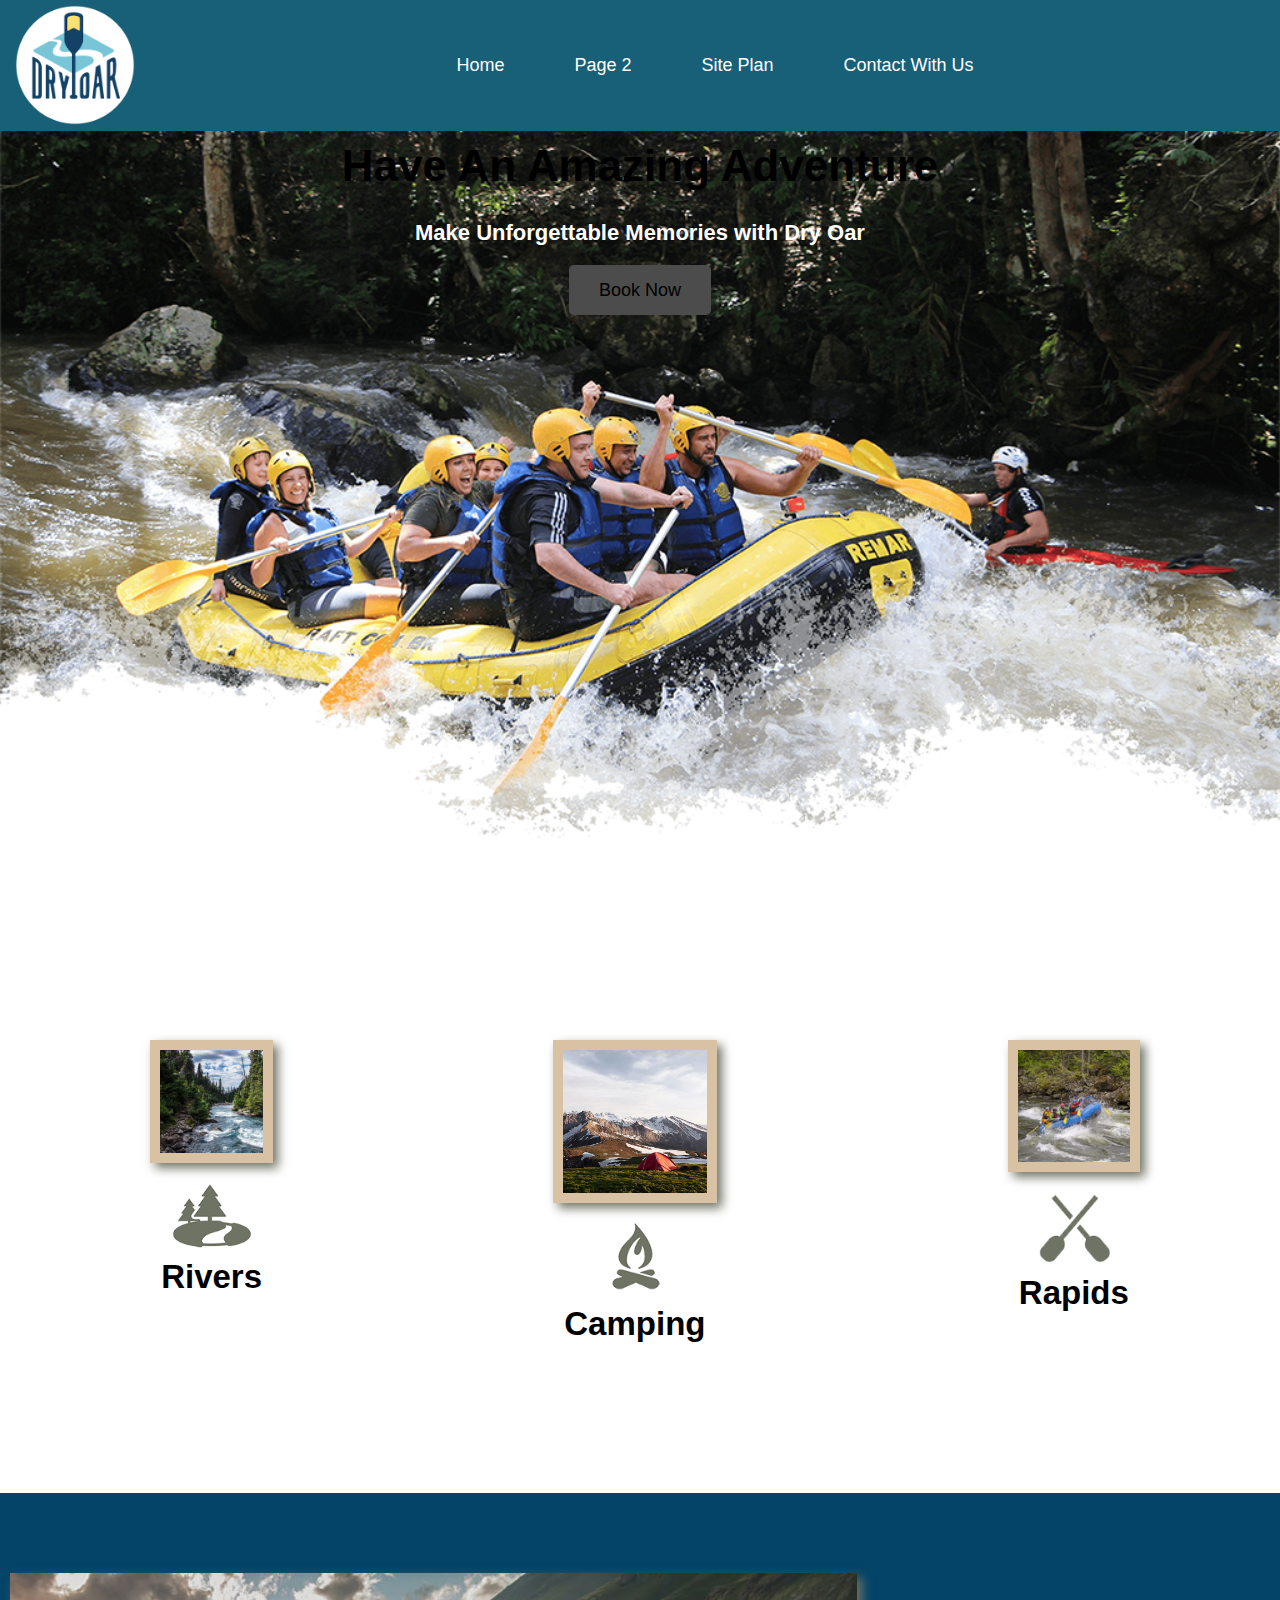
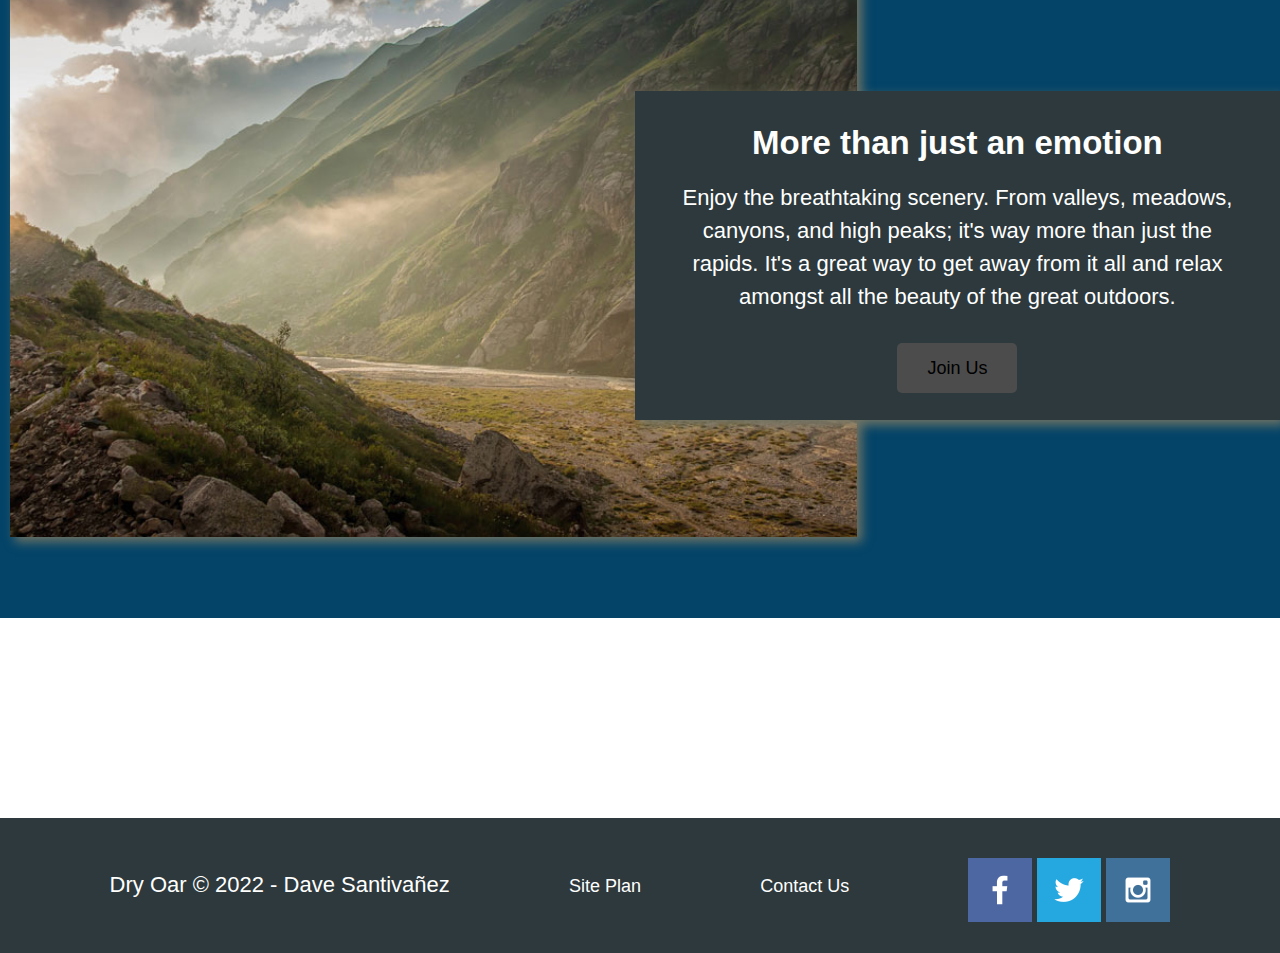
<file: wdd130/wwr/index.html>
<!DOCTYPE html>
<html lang="en">
<head>
    <meta charset="UTF-8">
    <meta http-equiv="X-UA-Compatible" content="IE=edge">
    <meta name="viewport" content="width=device-width, initial-scale=1.0">
    <link rel="stylesheet" href="styles/style.css">
    <title>Whitewater Rafting Vacation | Home</title>
</head>
<body>
    <div id="content">
        <header>
            <a id="logo_link" href="index.html" target="_blank">
                <img class="logo" src="images/logo.png" alt="Dry Oar Logo">
            </a>
            <nav>
                <a href="index.html">Home</a>
                <a href="page2.html">Page 2</a>
                <a href="site-plan-rafting.html">Site Plan</a>
                <a href="contactus.html">Contact With Us</a>
            </nav>
        </header>
        <div id="hero">
            <div id="hero-box">
                <img id="hero-img" src="images/hero.png" alt="People enjoying white water rafting">
            </div>
            <section id="hero-msg">
                <h1 class="home-title">Have An Amazing Adventure</h1>
                <h4>Make Unforgettable Memories with Dry Oar </h4>
                <div class='button-box'>
                    <a class='book' href="rates.html">Book Now</a>
                </div>
            </section>
        </div>
        <main class="home-grid">
            <section class="rivers-card">
                <img class="card-img" src="images/rivers.jpg" alt="river in forest">
                <img class="icon" src="images/river_icon.png" alt="river icon">
                <h2>Rivers</h2>
            </section>
            <section class="camping-card">
                <img class="card-img" src="images/camping.jpg" alt="tent in mountains">
                <img class="icon" src="images/fire_icon.png" alt="fire icon">
                <h2>Camping</h2>
            </section>
            <section class="rapids-card">
                <img class="card-img" src="images/rapids.jpg" alt="rafting boat">
                <img class="icon" src="images/oars.png" alt="oars icon">
                <h2>Rapids</h2>
            </section>
            <div id="background"></div> 
            <img class="mountains" src="images/mountains.jpg" alt="Misty mountains">
            <section class="msg">
                <h2>More than just an emotion</h2>
                <p>Enjoy the breathtaking scenery. From valleys, meadows, canyons, and high peaks; it's way more than just the rapids. It's a great way to get away from it all and relax amongst all the beauty of the great outdoors. </p>
                <a class='join' href="rivers.html">Join Us</a>
            </section>
        </main>
        <footer>
            <p>Dry Oar &copy; 2022 - Dave Santivañez</p>
            <p><a href="site-plan-rafting.html">Site Plan</a></p>
            <p><a href="contactus.html">Contact Us</a></p>
            <div class="social">
                <a href="https://facebook.com" target="_blank">
                    <img src="images/facebook.png" alt="fb icon">
                </a>
                <a href="https://twitter.com" target="_blank">
                    <img src="images/twitter.png" alt="twitter icon">
                </a>
                <a href="https://instagram.com" target="_blank">
                    <img src="images/instagram.png" alt="instagram icon">
                </a>
            </div>
        </footer>
    </div>
</body>
</html>
</file>
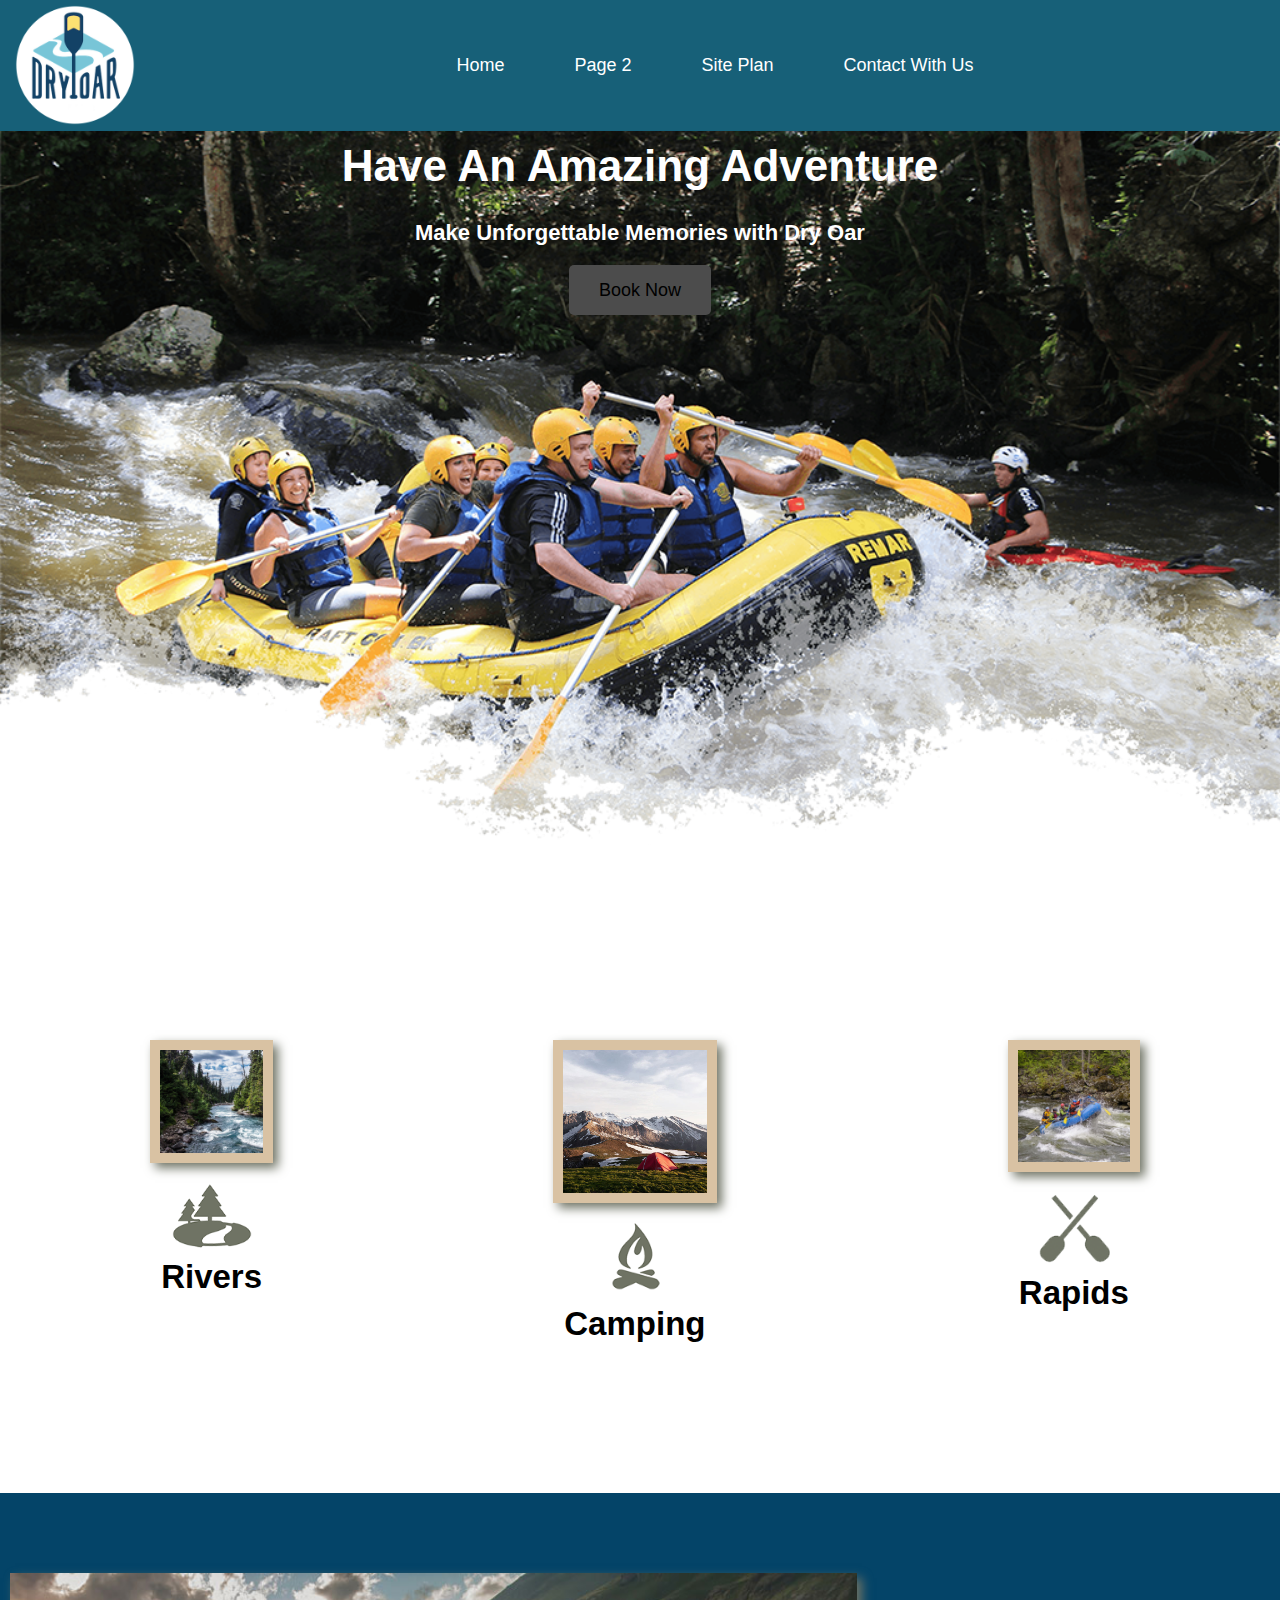
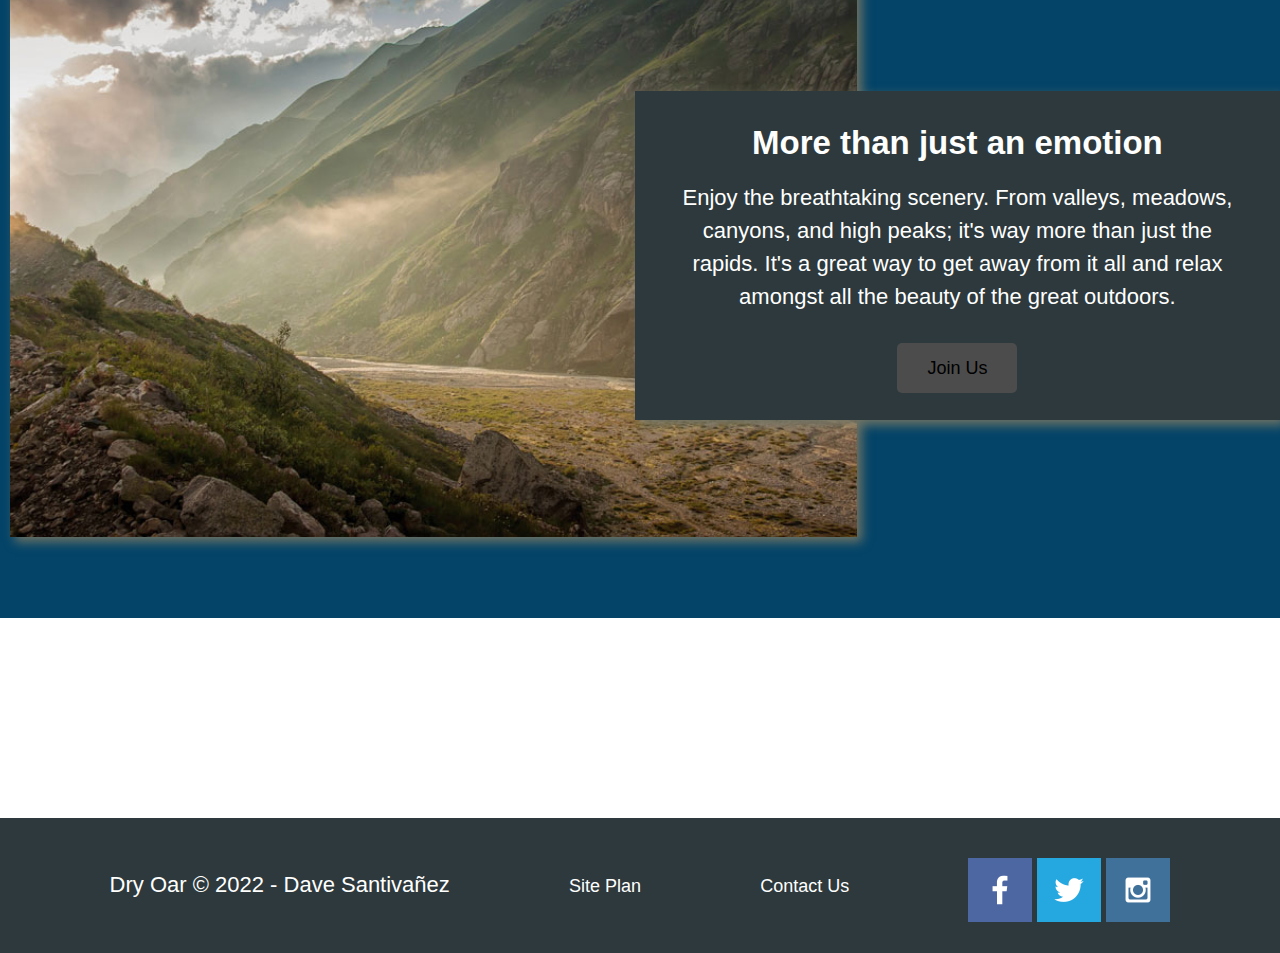
<file: wdd130/wwr/week9/index.html>
<!DOCTYPE html>
<html lang="en">
<head>
    <meta charset="UTF-8">
    <meta http-equiv="X-UA-Compatible" content="IE=edge">
    <meta name="viewport" content="width=device-width, initial-scale=1.0">
    <link rel="stylesheet" href="styles9.css">
    <title>Whitewater Rafting Vacation | Home</title>
</head>
<body>
    <div id="content">
        <header>
            <a id="logo_link" href="index.html" target="_blank">
                <img class="logo" src="images/logo.png" alt="Dry Oar Logo">
            </a>
            <nav>
                <a href="index.html">Home</a>
                <a href="page2.html">Page 2</a>
                <a href="site-plan-rafting.html">Site Plan</a>
                <a href="contactus.html">Contact With Us</a>
            </nav>
        </header>
        <div id="hero">
            <div id="hero-box">
                <img id="hero-img" src="images/hero.png" alt="People enjoying white water rafting">
            </div>
            <section id="hero-msg">
                <h1 class="home-title" style="color:#fff;">Have An Amazing Adventure</h1>
                <h4>Make Unforgettable Memories with Dry Oar </h4>
                <div class='button-box'>
                    <a class='book' href="rates.html">Book Now</a>
                </div>
            </section>
        </div>
        <main class="home-grid">
            <section class="rivers-card">
                <img class="card-img" src="images/rivers.jpg" alt="river in forest">
                <img class="icon" src="images/river_icon.png" alt="river icon">
                <h2>Rivers</h2>
            </section>
            <section class="camping-card">
                <img class="card-img" src="images/camping.jpg" alt="tent in mountains">
                <img class="icon" src="images/fire_icon.png" alt="fire icon">
                <h2>Camping</h2>
            </section>
            <section class="rapids-card">
                <img class="card-img" src="images/rapids.jpg" alt="rafting boat">
                <img class="icon" src="images/oars.png" alt="oars icon">
                <h2>Rapids</h2>
            </section>
            <div id="background"></div> 
            <img class="mountains" src="images/mountains.jpg" alt="Misty mountains">
            <section class="msg">
                <h2>More than just an emotion</h2>
                <p>Enjoy the breathtaking scenery. From valleys, meadows, canyons, and high peaks; it's way more than just the rapids. It's a great way to get away from it all and relax amongst all the beauty of the great outdoors. </p>
                <a class='join' href="rivers.html">Join Us</a>
            </section>
        </main>
        <footer>
            <p>Dry Oar &copy; 2022 - Dave Santivañez</p>
            <p><a href="site-plan-rafting.html">Site Plan</a></p>
            <p><a href="contactus.html">Contact Us</a></p>
            <div class="social">
                <a href="https://facebook.com" target="_blank">
                    <img src="images/facebook.png" alt="fb icon">
                </a>
                <a href="https://twitter.com" target="_blank">
                    <img src="images/twitter.png" alt="twitter icon">
                </a>
                <a href="https://instagram.com" target="_blank">
                    <img src="images/instagram.png" alt="instagram icon">
                </a>
            </div>
        </footer>
    </div>
</body>
</html>
</file>
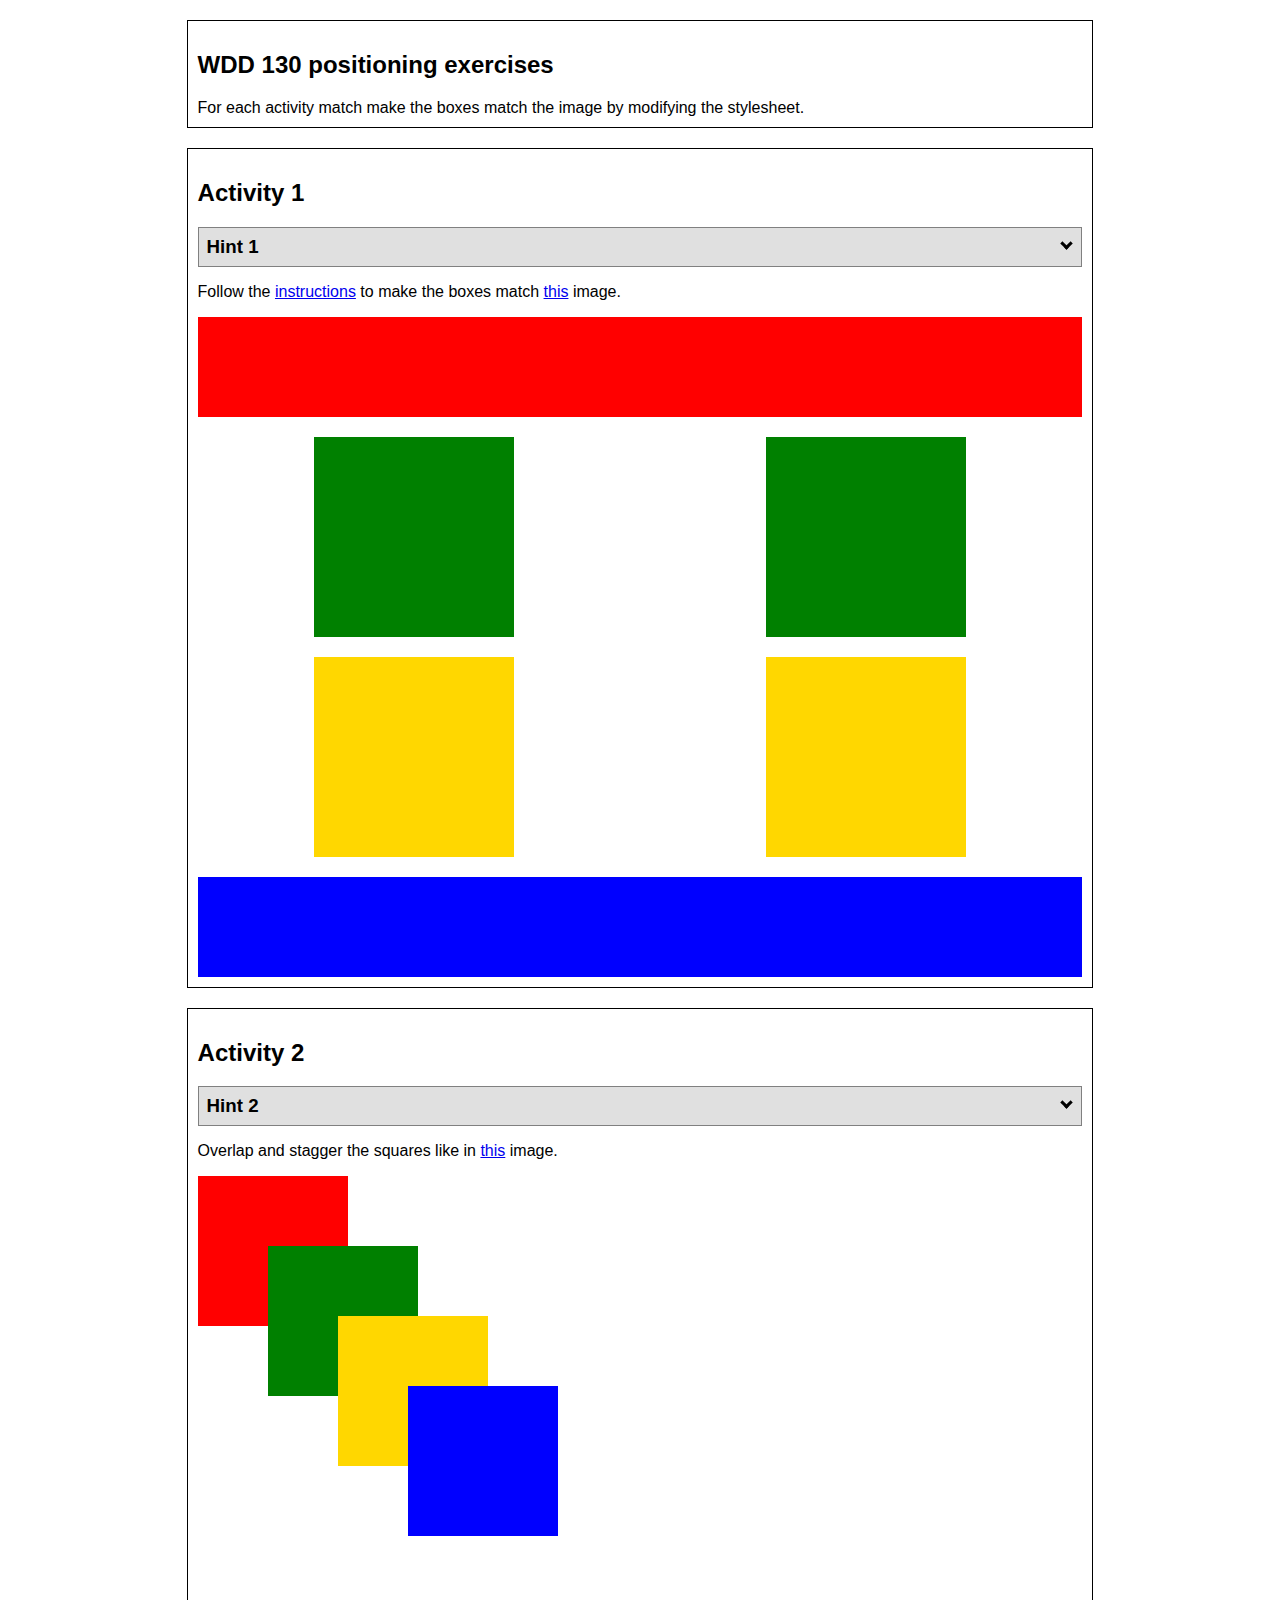
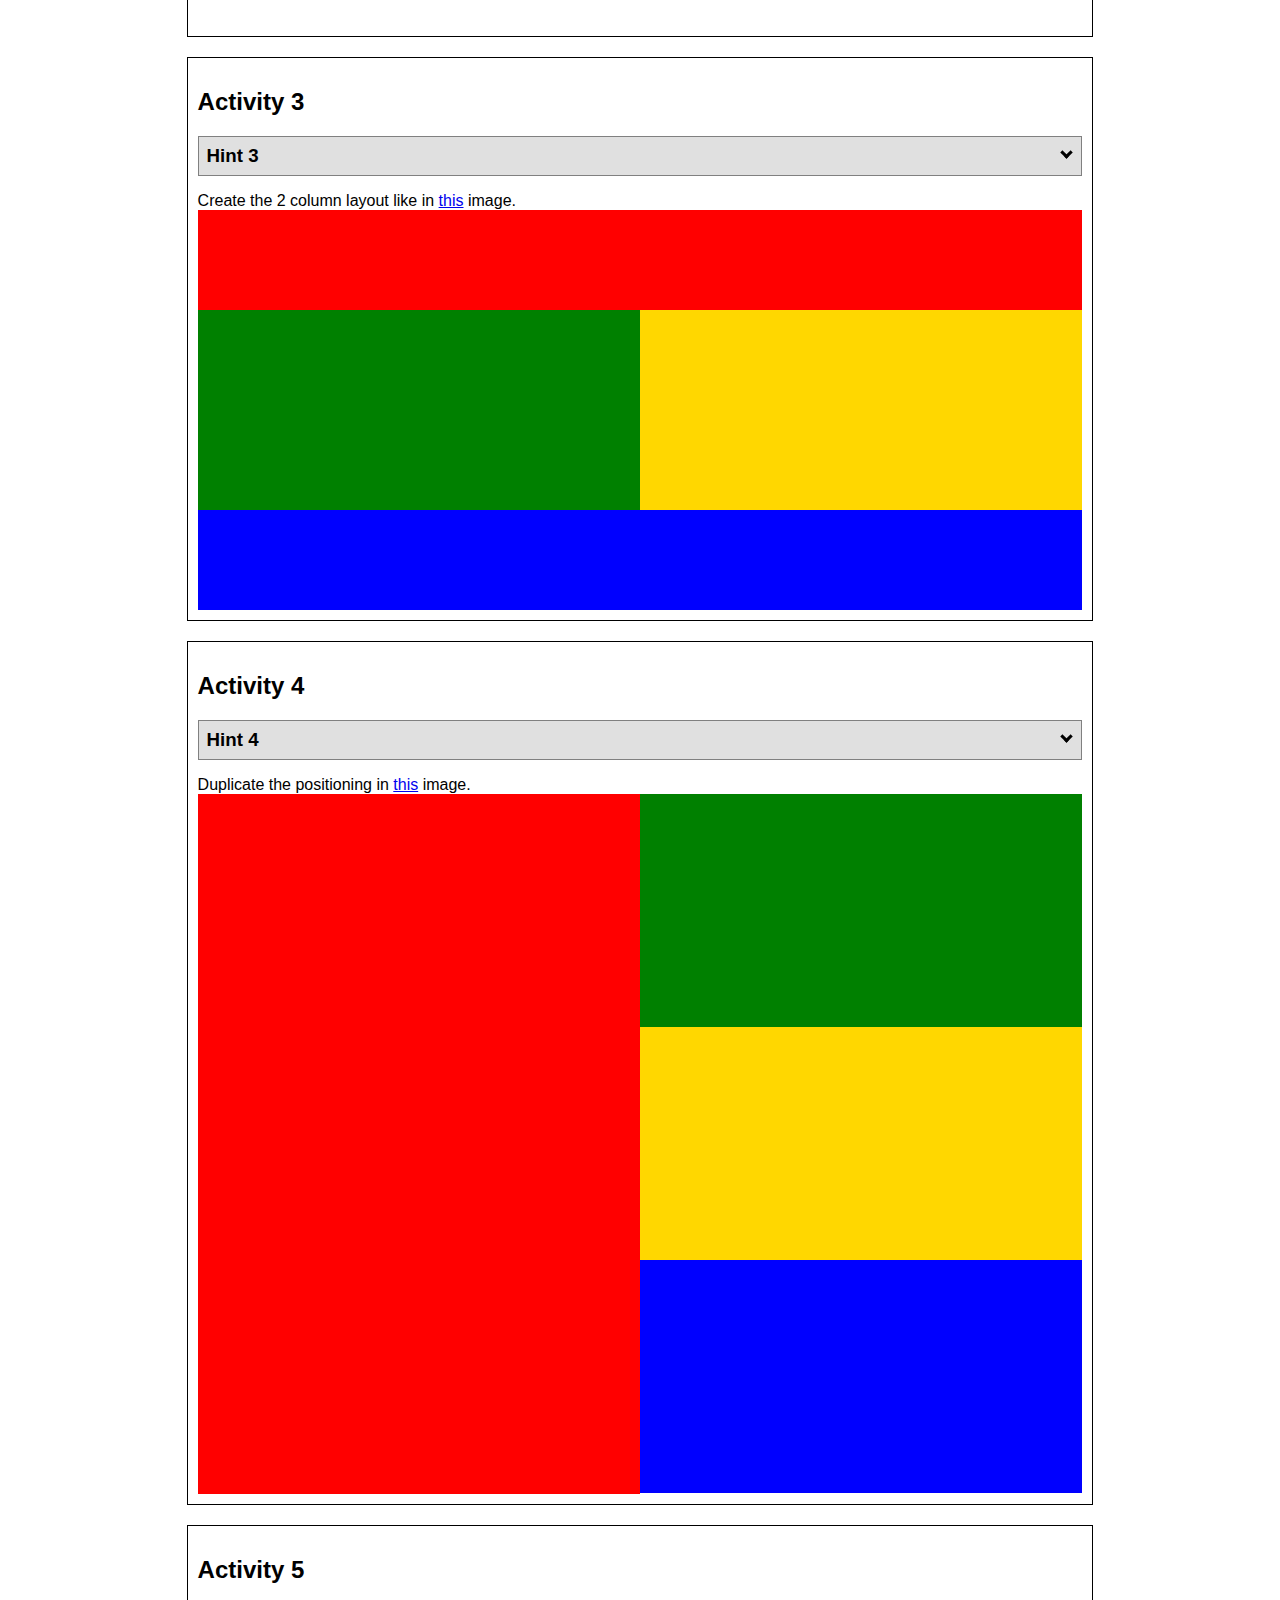
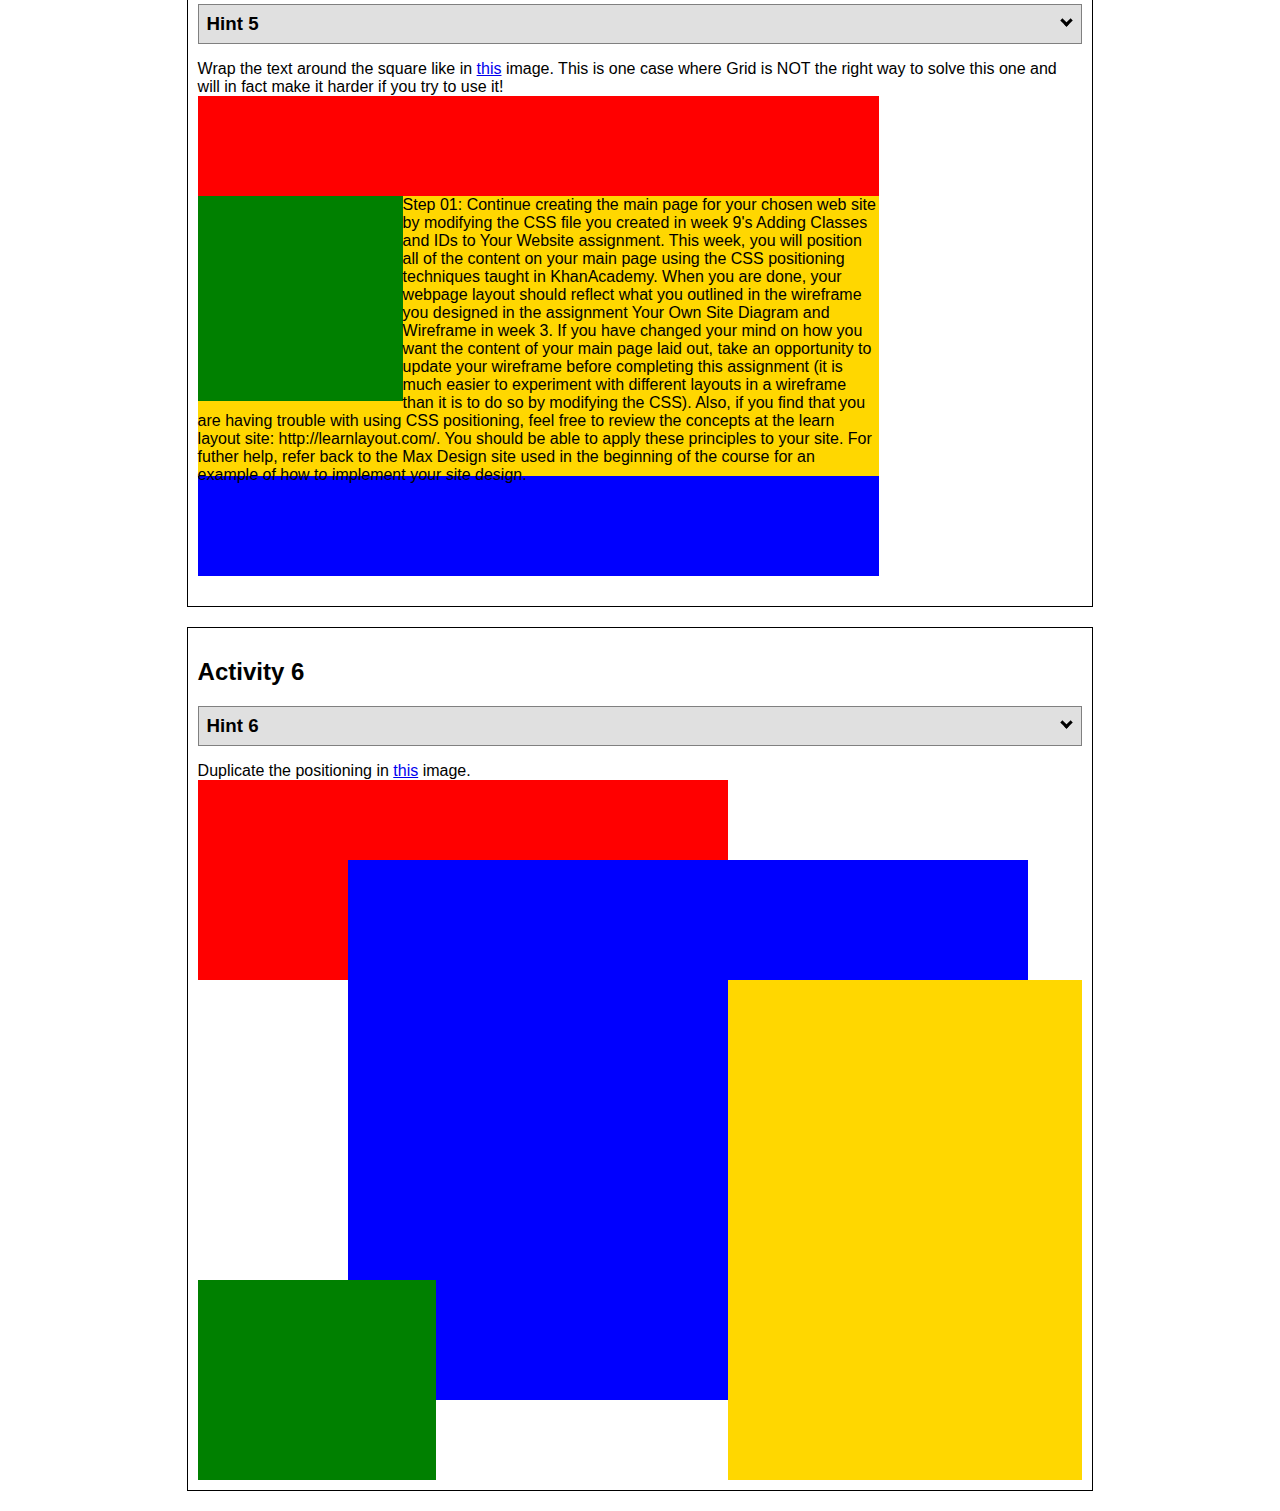
<file: wdd130/positioning/positioning.html>
<!DOCTYPE html>
<html lang="en">
  <head>
    <!-- HTML - Name: positioning.html -->
    <title>Positioning Activity</title>
    <link rel="stylesheet" type="text/css" href="positionstyles.css" />
  </head>
  <body>
    <div class="activity">
      <h2>WDD 130 positioning exercises</h2>
      For each activity match make the boxes match the image by modifying the stylesheet.</div>
    <div class="activity">
      <h2>Activity 1</h2>
      <section class="hint"><input type="checkbox" ><i></i> <h3>Hint 1</h3><div><p>Check out the <a href="https://byui-wdd.github.io/wdd130/activities/w06-css-positioning.html" target="_blank">activity instructions</a> in Ilearn!</p></div></section>
      <p>Follow the <a href="https://byui-wdd.github.io/wdd130/activities/w06-css-positioning.html" target="_blank">instructions</a> to make the boxes match  <a href="https://byui-wdd.github.io/wdd130/images/example1.png" target="_blank">this</a> image.</p>
      <div class="content1" >
        <div class="red1" ></div>
        <div class="green1" ></div>
        <div class="green1" ></div>
        <div class="yellow1"></div>
        <div class="yellow1"></div>
        <div class="blue1"></div>
      </div>
    </div>
    <div class="activity">
      <h2>Activity 2</h2>
      <section class="hint"><input type="checkbox" > <h3>Hint 2</h3><i></i><div><p>Remember that the best way to shift elements around slightly on the page is with Margins.  You could also use Grid.  Either would work for this. If you choose margin, you can use a <em>negative</em> margin. (ie margin-top: -20px;)</p><h4>Properties used:</h4><ul><li>margin-top, margin-left</li><li>...or...</li><li>grid-template-columns: 50px 50px 50px 50px 50px </li></ul></div></section>
      <p>Overlap and stagger the squares like in <a href="https://byui-wdd.github.io/wdd130/images/example2.png" target="_blank">this</a> image.</p>
      <div class="content2" >
        <div class="red2" ></div>
        <div class="green2" ></div>
        <div class="yellow2"></div>
        <div class="blue2"></div>
      </div>
    </div>
    <div class="activity">
      <h2>Activity 3</h2>
      <section class="hint"><input type="checkbox" > <h3>Hint 3</h3><i></i><div><p>This one is going to be best solved with CSS Grid. Remember to make the boxes the right width first...then start moving them around. </p><h4>Properties used:</h4><ul><li>display:grid;</li><li>grid-template-columns:</li><li>grid-column-gap:</li>
        <li>grid-column:</li>  </ul></div></section>
      Create the 2 column layout like in <a href="https://byui-wdd.github.io/wdd130/images/example3.png" target="_blank">this</a>  image.
      <div class="content3" >
        <div class="red3" ></div>
        <div id="content_3_flex">
          <div class="green3" ></div>
          <div class="yellow3"></div>
        </div>
        <div class="blue3"></div>
      </div>
    </div>
    <div class="activity">
      <h2>Activity 4</h2>
      <section class="hint"><input type="checkbox" > <h3>Hint 4</h3><i></i><div><p>For the others we have been primarily concerned with width. For this one you will need to adjust height as well. </p><h4>Properties used:</h4><ul><li>display:grid;</li><li>grid-template-columns:</li><li>grid-row:</li></ul></div></section>
      Duplicate the positioning in <a href="https://byui-wdd.github.io/wdd130/images/example4.png" target="_blank">this</a> image. 
      <div class="content4">
        <div id="content_4_1_flex">
          <div class="red4" ></div>
        </div>
        <div id="content_4_2_flex">
          <div class="green4" ></div>
          <div class="yellow4"></div>
          <div class="blue4"></div>
        </div>
      </div>
    </div>

    <div class="activity">
      <h2>Activity 5</h2>
      <section class="hint"><input type="checkbox" > <h3>Hint 5</h3><i></i><div><p>Grid is <strong>not</strong> the right way to do this.  In fact there is only one way to really do that...and that is with float. Remember that we float the thing we want the text to wrap around.  Also remember to start by making all the shapes the right size and shape.</p><h4>Properties used:</h4><ul><li>float: left;</li></ul></div></section>
      Wrap the text around the square like in <a href="https://byui-wdd.github.io/wdd130/images/example5.png" target="_blank">this</a> image. This is one case where Grid is NOT the right way to solve this one and will in fact make it harder if you try to use it!
      <div class="content5" >
        <div class="red5" ></div>
        <div class="yellow5"><div class="green5"></div>Step 01: Continue creating the main page for your chosen web site 
          by modifying the CSS file you created in week 9's Adding Classes and IDs to Your Website assignment. 
          This week, you will position all of the content on your main page using the CSS positioning techniques taught in KhanAcademy. 
          When you are done, your webpage layout should reflect what you outlined in the wireframe you designed in the assignment 
          Your Own Site Diagram and Wireframe in week 3.
          If you have changed your mind on how you want the content of your main page laid out, take an opportunity to update your wireframe before completing this assignment (it is much easier to experiment with different layouts in a wireframe than it is to do so by modifying the CSS). Also, if you find that you are having trouble with using CSS positioning, feel free to review the concepts at the learn layout site: http://learnlayout.com/. You should be able to apply these principles to your site. For futher help, refer back to the Max Design site used in the beginning of the course for an example of how to implement your site design.</div>
        <div class="blue5"></div>
      </div>
    </div>
    <div class="activity">
      <h2>Activity 6</h2>
      <section class="hint"><input type="checkbox" > <h3>Hint 6</h3><i></i><div><p>This one is all about visualizing the grid behind the layout. If you are having a hard time doing that first: all the sizes are even multiples of 100, and second here is another example with the lines drawn: <a href="https://byui-wdd.github.io/wdd130/images/example6-hint.png" target="_blank">example 6 with lines</a>. For this one you will find it easiest if you use px for the column width. You can also use <kbd>z-index</kbd> to control the element layering.    </p><h4>Properties used:</h4><ul><li>display:grid;</li><li>grid-template-columns:</li><li>grid-column:</li><li>grid-row:</li><li><a href="https://www.w3schools.com/cssref/pr_pos_z-index.asp" target="_blank">z-index:</a></li></ul></div></section>
      Duplicate the positioning in <a href="https://byui-wdd.github.io/wdd130/images/example6.png" target="_blank">this</a> image.
      <div class="content6" >
        <div id="flex_1">
          <div class="red6" ></div>
          <div class="green6" ></div>
        </div>
        <div id="flex_2">
          <div class="yellow6"></div>
        </div>
        <div class="blue6"></div>
      </div>
    </div>
  </body>
</html>
</file>
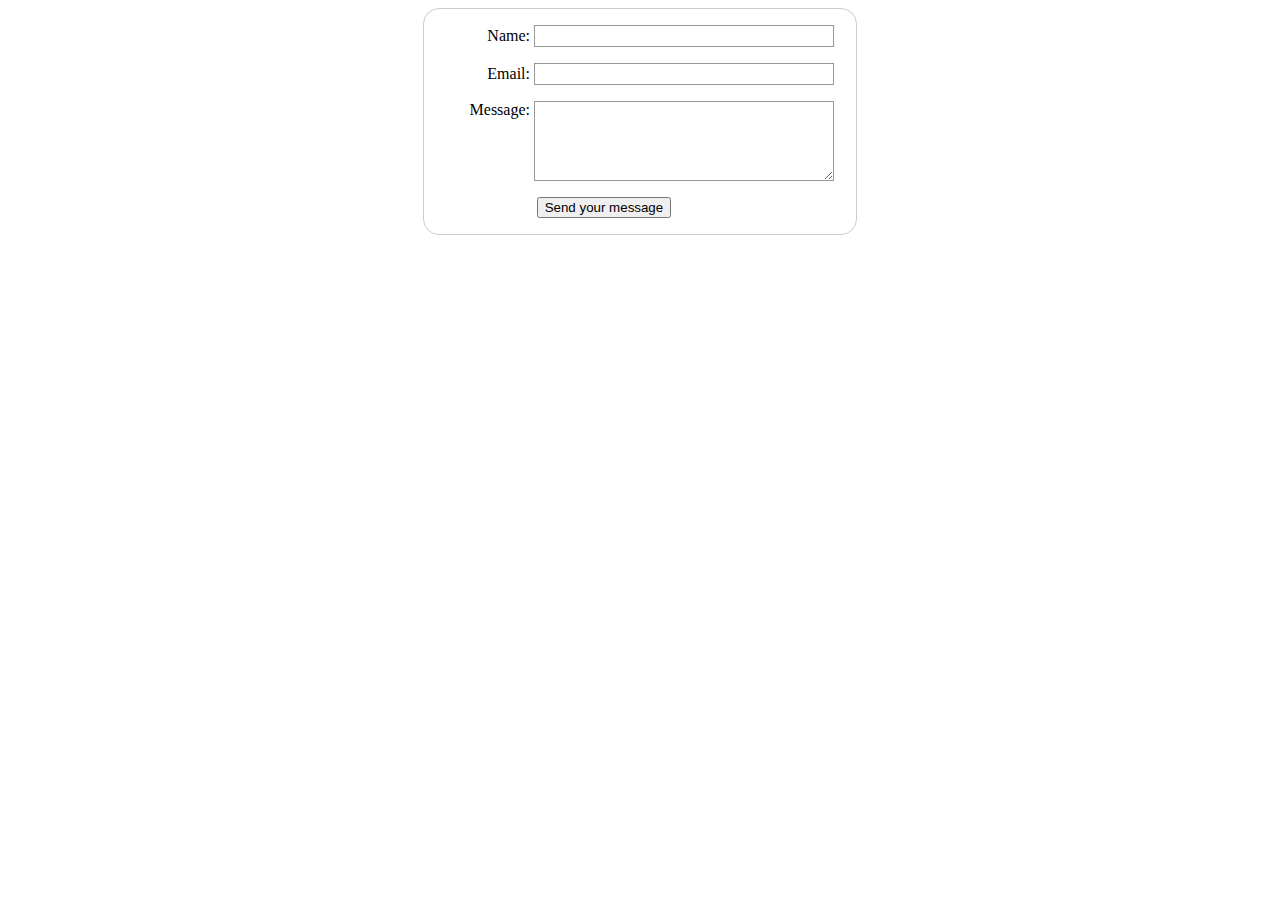
<file: wdd130/wwr/contactus.html>
<!DOCTYPE html>
<html lang="en">
<head>
    <meta charset="UTF-8">
    <meta http-equiv="X-UA-Compatible" content="IE=edge">
    <meta name="viewport" content="width=device-width, initial-scale=1.0">
    <link rel="stylesheet" href="contactus.css">
    <title>Document</title>
</head>
<body>
    <form action="/my-handling-form-page" method="post">
        <ul>
            <li>
            <label for="name">Name:</label>
            <input type="text" id="name" name="user_name" />
            </li>
            <li>
            <label for="mail">Email:</label>
            <input type="email" id="mail" name="user_email" />
            </li>
            <li>
            <label for="msg">Message:</label>
            <textarea id="msg" name="user_message"></textarea>
            </li> 
            <li class="button">
            <button type="submit">Send your message</button>
          </li>
        </ul>
       
    </form>
    
    <div id="feedback"></div>
</body>
<script>
    // get the feedback div element so we can do something with it.
    const feedbackElement = document.getElementById('feedback');
    // get the form so we can read what was entered in it.
    const formElement = document.forms[0];
    // add a 'listener' to wait for a submission of our form. When that happens run the code below.
    formElement.addEventListener('submit', function(e) {
        // stop the form from doing the default action.
        e.preventDefault();
        // set the contents of our feedback element to a message letting the user know the form was submitted successfully. Notice that we pull the name that was entered in the form to personalize the message!
        feedbackElement.innerHTML = 'Hello '+ formElement.user_name.value +'! Thank you for your message. We will get back with you as soon as possible!';
        // make the feedback element visible.
        feedbackElement.style.display = "block";
        // add a class to move everything down so our message doesn't cover it.
        document.body.classList.toggle('moveDown');
    });
</script>
</html>
</file>
<file: wdd130/wwr/styles/style.css>
#content{
  max-width: 1600px;
  margin: 0 auto;
}

header {
  display: grid;
  grid-template-columns: 150px auto;
}

nav {
  display: flex;
  justify-content: space-around;
  justify-self: center;
  align-self: center;
}

#logo_link {
  padding-top: 5px;
  justify-self: center;
  align-self: center;
}

.home-grid{
  display: grid;
  grid-template-columns: 10px auto;
}

.card-img, .mountains {
  width: 100%;
}

.rivers-card{
  grid-column: 2/4;
  grid-row: 2/3;
}

.camping-card{
  grid-column: 5/7;
  grid-row: 2/3;
}

.rapids-card{
  grid-column: 8/10;
  grid-row: 2/3;
}

#background{
  grid-column: 1/11;
  grid-row: 4/9;
}

.mountains{
  width: 100%;
  grid-column: 2/7;
  grid-row: 5/8;
  box-shadow: 5px 5px 10px #6f7364;
}

@media screen and (max-width: 900px) {
  #hero, .home-grid {
      display: block;
      height: auto;
  }
  nav, footer {
      flex-direction: column;
  }
  nav a {
      display: block;
      padding: 15px;
  }
  #hero {
      margin-top: 0;
  }
  #hero-msg {
      margin-top: 0;
  }
  #hero-msg h4 {
      display: none;
  }
  .home-title {
      font-size: 25px;
      color: #6f7364;
  }
  .rivers-card, .camping-card, .rapids-card { 
      margin: 50px auto;
      width: 60%;
  }
  #background {
      display: none;
  }
  .mountains, .msg {
      width: 80%;
      display: block;
      margin: 0 auto;
  }
  footer {
      margin-top: 25px;
  }
}


.msg{
  background-color: #6f7364;
  padding: 35px;
  grid-column: 6/10;
  grid-row: 6/7;
  box-shadow: 5px 5px 10px #6f7364;
}



footer {
  background-color: #6f7364;
  padding: 25px 50px;
  margin-top: 200px; 
  display: flex;
  justify-content: space-around;
  align-items: center;
}

.card-img {
  border: 10px solid #d9c2a3;
  transition: transform .5s;
  box-shadow: 5px 5px 10px #6f7364;
}
.card-img:hover {
  opacity: .6;
  transform: scale(1.1);
}
   
  


#hero {
  display: grid;
  grid-template-columns: 1fr 3fr 1fr;
  margin-top: -100px; 
}


#hero-msg {
  grid-column: 2/3;
  grid-row: 1/2;
  margin-top: 100px;
}
   

#hero-box {
  grid-column: 1/4;
  grid-row: 1/3;
  z-index: -1;
}
   

#hero-msg h4 {
  color: white;
}
       
           

@import url('https://fonts.googleapis.com/css2?family=Crimson+Text:ital,wght@1,600&family=Montserrat&display=swap');

.home-title {
  font-family: 'Rock Salt', 'Bradley Hand', sans-serif;
  font-size: 2em;
  color: black;
}

.msg {
  background-color: #000b6a;
  line-height: 1.5em;
}


.book, .join {
  background-color: #d9c2a3;
  color: black;
  text-decoration: none;
  font-size: 18px;
  padding: 15px 30px;
  margin-top: 50px;
  border-radius: 5px;
}
.card-img {
  border: 10px solid #d9c2a3;
}
main section img {
  box-sizing: border-box;
}

.book, .join {
  background-color: #d9c2a3;
  color: black;
  text-decoration: none;
  font-size: 18px;
  padding: 15px 30px;
  margin-top: 50px;
}

.home-title  { margin-top: 10px;}
.book, .join  {margin-top: 50px;}
.rivers-card, .camping-card, .rapids-card   {margin: 150px 140px;}
footer  { margin-top: 200px;}

#hero-box img{
  width: 100%;
}
nav a {
  text-decoration: none;
  color: #fcfbfb;
  text-align: center;
  padding: 35px;
}
         

#logo_link {padding-top: 5px;}
nav a  { padding: 35px;}
.book, .join   {padding: 15px 30px;}
.icon  { padding-top: 10px;}
.msg  {padding: 35px;}
.msg p   {padding-bottom: 15px;}
footer   {padding: 25px 50px;}
footer .social img   {padding-top: 15px;}

body {
  background-color: #fcfbfb;
  font-family: Raleway, Arial, sans-serif;
  font-size: 22px;
  margin: 0;
  padding: 0;
}
h2 {
  margin: 0;
}

#hero-img{
  width: 100%;
}

#hero-msg h1,#hero-msg h4, #hero-msg .button-box {
  text-align: center;
}

main section{
  text-align: center;
}

#background {
  height: 725px;
}

body{
  background-color: #fff;
}

header{
  background-color: rgb(23, 96, 120);
}


nav a:hover{
  background-color: rgb(28, 92, 130);
}


.book, .join{
  background-color: rgb(76, 76, 76);
}


.book:hover, .join:hover{
  background-color: rgb(0, 119, 255);
}


#background{
  background-color: rgb(4, 68, 104);
}


.msg{
  background-color: rgb(45, 57, 60);
}


footer{
  background-color: rgb(45, 57, 60);
}


nav a{
  color: #fff;
}

nav a:hover{
  color: #fff;
}

.home-title{
  color: rgb(0, 0, 0);
}

h4{
  color: rgb(0, 0, 0);
}

.book, .join{
  color: rgb(0, 0, 0);
}

.book:hover, .join:hover{
  color: #fff;
}

.msg h2{
  color: #fff;
}

.msg p{
  color: #fff;
}

footer{
  color: #fff;
}

footer a{
  color: #fff;
}

footer a:hover{
  color: #fff;
}

.icon{
  width: 80px;
}

.logo{
  width: 120px;
  height: 120px;
}

nav a, .book, .join, footer a{
  text-decoration: none;
  font-size: 18px;
}


footer p a:hover {
  text-decoration: underline;
}
</file>
<file: wdd130/wwr/week9/styles9.css>
#content{
    max-width: 1600px;
    margin: 0 auto;
  }
  
  header {
    display: grid;
    grid-template-columns: 150px auto;
  }
  
  nav {
    display: flex;
    justify-content: space-around;
    justify-self: center;
    align-self: center;
  }
  
  #logo_link {
    padding-top: 5px;
    justify-self: center;
    align-self: center;
  }
  
  .home-grid{
    display: grid;
    grid-template-columns: 10px auto;
  }
  
  .card-img, .mountains {
    width: 100%;
  }
  
  .rivers-card{
    grid-column: 2/4;
    grid-row: 2/3;
  }
  
  .camping-card{
    grid-column: 5/7;
    grid-row: 2/3;
  }
  
  .rapids-card{
    grid-column: 8/10;
    grid-row: 2/3;
  }
  
  #background{
    grid-column: 1/11;
    grid-row: 4/9;
  }
  
  .mountains{
    width: 100%;
    grid-column: 2/7;
    grid-row: 5/8;
    box-shadow: 5px 5px 10px #6f7364;
  }
  
  @media screen and (max-width: 900px) {
    #hero, .home-grid {
        display: block;
        height: auto;
    }
    nav, footer {
        flex-direction: column;
    }
    nav a {
        display: block;
        padding: 15px;
    }
    #hero {
        margin-top: 0;
    }
    #hero-msg {
        margin-top: 0;
    }
    #hero-msg h4 {
        display: none;
    }
    .home-title {
        font-size: 25px;
        color: #6f7364;
    }
    .rivers-card, .camping-card, .rapids-card { 
        margin: 50px auto;
        width: 60%;
    }
    #background {
        display: none;
    }
    .mountains, .msg {
        width: 80%;
        display: block;
        margin: 0 auto;
    }
    footer {
        margin-top: 25px;
    }
  }
  
  
  .msg{
    background-color: #6f7364;
    padding: 35px;
    grid-column: 6/10;
    grid-row: 6/7;
    box-shadow: 5px 5px 10px #6f7364;
  }
  
  
  
  footer {
    background-color: #6f7364;
    padding: 25px 50px;
    margin-top: 200px; 
    display: flex;
    justify-content: space-around;
    align-items: center;
  }
  
  .card-img {
    border: 10px solid #d9c2a3;
    transition: transform .5s;
    box-shadow: 5px 5px 10px #6f7364;
  }
  .card-img:hover {
    opacity: .6;
    transform: scale(1.1);
  }
     
    
  
  
  #hero {
    display: grid;
    grid-template-columns: 1fr 3fr 1fr;
    margin-top: -100px; 
  }
  
  
  #hero-msg {
    grid-column: 2/3;
    grid-row: 1/2;
    margin-top: 100px;
  }
     
  
  #hero-box {
    grid-column: 1/4;
    grid-row: 1/3;
    z-index: -1;
  }
     
  
  #hero-msg h4 {
    color: white;
  }
         
             
  
  @import url('https://fonts.googleapis.com/css2?family=Crimson+Text:ital,wght@1,600&family=Montserrat&display=swap');
  
  .home-title {
    font-family: 'Rock Salt', 'Bradley Hand', sans-serif;
    font-size: 2em;
    color: black;
  }
  
  .msg {
    background-color: #000b6a;
    line-height: 1.5em;
  }
  
  
  .book, .join {
    background-color: #d9c2a3;
    color: black;
    text-decoration: none;
    font-size: 18px;
    padding: 15px 30px;
    margin-top: 50px;
    border-radius: 5px;
  }
  .card-img {
    border: 10px solid #d9c2a3;
  }
  main section img {
    box-sizing: border-box;
  }
  
  .book, .join {
    background-color: #d9c2a3;
    color: black;
    text-decoration: none;
    font-size: 18px;
    padding: 15px 30px;
    margin-top: 50px;
  }
  
  .home-title  { margin-top: 10px;}
  .book, .join  {margin-top: 50px;}
  .rivers-card, .camping-card, .rapids-card   {margin: 150px 140px;}
  footer  { margin-top: 200px;}
  
  #hero-box img{
    width: 100%;
  }
  nav a {
    text-decoration: none;
    color: #fcfbfb;
    text-align: center;
    padding: 35px;
  }
           
  
  #logo_link {padding-top: 5px;}
  nav a  { padding: 35px;}
  .book, .join   {padding: 15px 30px;}
  .icon  { padding-top: 10px;}
  .msg  {padding: 35px;}
  .msg p   {padding-bottom: 15px;}
  footer   {padding: 25px 50px;}
  footer .social img   {padding-top: 15px;}
  
  body {
    background-color: #fcfbfb;
    font-family: Raleway, Arial, sans-serif;
    font-size: 22px;
    margin: 0;
    padding: 0;
  }
  h2 {
    margin: 0;
  }
  
  #hero-img{
    width: 100%;
  }
  
  #hero-msg h1,#hero-msg h4, #hero-msg .button-box {
    text-align: center;
  }
  
  main section{
    text-align: center;
  }
  
  #background {
    height: 725px;
  }
  
  body{
    background-color: #fff;
  }
  
  header{
    background-color: rgb(23, 96, 120);
  }
  
  
  nav a:hover{
    background-color: rgb(28, 92, 130);
  }
  
  
  .book, .join{
    background-color: rgb(76, 76, 76);
  }
  
  
  .book:hover, .join:hover{
    background-color: rgb(0, 119, 255);
  }
  
  
  #background{
    background-color: rgb(4, 68, 104);
  }
  
  
  .msg{
    background-color: rgb(45, 57, 60);
  }
  
  
  footer{
    background-color: rgb(45, 57, 60);
  }
  
  
  nav a{
    color: #fff;
  }
  
  nav a:hover{
    color: #fff;
  }
  
  .home-title{
    color: rgb(0, 0, 0);
  }
  
  h4{
    color: rgb(0, 0, 0);
  }
  
  .book, .join{
    color: rgb(0, 0, 0);
  }
  
  .book:hover, .join:hover{
    color: #fff;
  }
  
  .msg h2{
    color: #fff;
  }
  
  .msg p{
    color: #fff;
  }
  
  footer{
    color: #fff;
  }
  
  footer a{
    color: #fff;
  }
  
  footer a:hover{
    color: #fff;
  }
  
  .icon{
    width: 80px;
  }
  
  .logo{
    width: 120px;
    height: 120px;
  }
  
  nav a, .book, .join, footer a{
    text-decoration: none;
    font-size: 18px;
  }
  
  
  footer p a:hover {
    text-decoration: underline;
  }
</file>
<file: wdd130/positioning/positionstyles.css>
/* CSS - Name: "positionstyles.css" */
/* Activity 1 styles */
.content1 {
  display: grid;
    grid-template-columns: 1fr 1fr;
    justify-items: center;
    grid-gap: 20px;
}
.red1 { 
  width: 100%; 
  height: 100px; 
  background-color: red; 
  grid-column: 1/3;

} 
.green1 {
  width: 200px; 
  height: 200px; 
  background-color: green; 

} 
.yellow1 {
  width: 200px; 
  height: 200px; 
  background-color: gold; 
} 
.blue1 {
  width: 100%; 
  height: 100px; 
  background-color: blue; 
  grid-column: 1/3;
} 
/* Activity 2 styles */ 
.content2 {
  height: 450px;
}
.red2 {
  width: 150px; 
  height: 150px; 
  position: absolute;
  background-color: red; 
} 
.green2 { 
  width: 150px; 
  height: 150px; 
  position: absolute;
  margin-left: 70px;
  margin-top: 70px;
  background-color: green; 
} 
.yellow2 {
  width: 150px; 
  height: 150px; 
  position: absolute;
  margin-left: 140px;
  margin-top: 140px;
  background-color: gold; 
} 
.blue2 {
  width: 150px; 
  height: 150px; 
  position: absolute;
  margin-left: 210px;
  margin-top: 210px;
  background-color: blue; 
} 
/* Activity 3 styles */ 
.content3 {
  /* This is the parent of the activity 3 boxes. */
}

#content_3_flex{
  display: flex;
  width: 100%;
  justify-content:space-between;
  flex-direction: row;
}
.red3 {
  width: 100%; 
  height: 100px; 
  background-color: red; 
} 
.green3 {
  width: 450px; 
  height: 200px; 
  background-color: green;
} 
.yellow3 {
  width: 450px; 
  height: 200px; 
  background-color: gold; 
} 
.blue3 {
  width: 100%;
  height: 100px; 
  background-color: blue; 
} 
/* Activity 4 styles */ 
.content4 {
  /* This is the parent of the activity 4 boxes. */
  height: 700px;
  display: flex;
  flex-direction: row;
}

#content_4_1_flex{
  display: flex;
  width: 50%;
  height: 100%;
}

#content_4_2_flex{
  display: flex;
  width: 50%;
  height: 100%;
  flex-direction: column;
}
.red4 {
  width: 100%; 
  height: 100%; 
  background-color: red; 
} 
.green4 {
  width: 100%; 
  height: 33.3%; 
  background-color: green; 
} 
.yellow4 {
  width: 100%; 
  height: 33.3%; 
  background-color: gold; 
} 
.blue4 {
  width: 100%; 
  height: 33.3%; 
  background-color: blue; 
} 
/* Activity 5 styles */ 
.content5 {
  /* This is the parent of the activity 5 boxes. */
  height: 500px;
}
.red5 { 
  width: 77%; 
  height: 100px; 
  background-color: red; 
} 
.green5 { 
  width: 205px; 
  height: 205px; 
  float: left;
  background-color: green; 
} 

.yellow5 {
  width: 77%; 
  height: 280px; 
  background-color: gold; 

} 
.blue5 {
  width: 77%; 
  height: 100px; 
  background-color: blue; 
} 




/* Activity 6 styles */ 
.content6 {
  /* This is the parent of the activity 6 boxes. */
  display: flex;
  width: 100%;
  height: 700px;
}
#flex_1{
  display: flex;
  flex-direction: column;
  justify-content: space-between;
  width: 60%; 
}

#flex_2{
  display: flex;
  align-items: flex-end;
  width: 40%;
  height: 100%;
}

.red6 {
  width: 100%; 
  height: 200px; 
  background-color: red; 
} 
.green6 {
  width: 45%; 
  height: 200px; 
  background-color: green; 
  z-index: 1;
} 
.yellow6 {
  width: 100%; 
  height: 500px; 
  background-color: gold; 
  z-index: 1;
} 
.blue6 {
  position: absolute;
  margin-left: 150px;
  margin-top: 80px;
  width: 680px; 
  height: 540px; 
  background-color: blue; 
} 


/* Do not make any changes below here */
.activity {
  width: 70%; 
  margin: 20px auto; 
  font-family: Arial, sans-serif; 
  border: 1px solid black; 
  padding: 10px; 
  clear:both; 
  overflow: auto;
} 

.hint {
  border: 1px solid grey;
  background: #e0e0e0;
  padding: .5em;
  position: relative;
  margin: 1em 0;
}
.hint h3 {
  margin: 0;
}
.hint:hover {
  background: #d0d0d0;
}
.hint > div {
  display: none;
}

.hint input[type=checkbox] {
  position: absolute;
  width: 100%;
  height: 100%;
  opacity: 0;
  z-index: 1;
  cursor: pointer;
}

.hint input[type=checkbox]:checked ~ div {
  display: block;
}

.hint i {
  position: absolute;
  transform: translate(-6px, 0);
  margin-top: 16px;
  right: 10px;
  top: -3px;
}
.hint i:before, .hint i:after {
  content: "";
  position: absolute;
  background-color: black;
  width: 3px;
  height: 9px;
}
.hint i:before {
  transform: translate(2px, 0) rotate(45deg);
}
.hint i:after {
  transform: translate(-2px, 0) rotate(-45deg);
}

.hint input[type=checkbox]:checked ~ i:before {
  transform: translate(-2px, 0) rotate(45deg);
}
.hint input[type=checkbox]:checked ~ i:after {
  transform: translate(2px, 0) rotate(-45deg);
}
.hint a {
  position: relative;
  z-index: 1;
}
</file>
<file: wdd130/wwr/contactus.css>
#feedback {
    background-color: antiquewhite;
    position: absolute;
    top: 0;
    left: 0;
    right: 0;
    padding: .5em;
    /* make this element invisible until we are ready for it */
    display: none;      
}
.moveDown {
    margin-top: 3em;
}

form {
    /* Center the form on the page */
    margin: 0 auto;
    width: 400px;
    /* Form outline */
    padding: 1em;
    border: 1px solid #ccc;
    border-radius: 1em;
  }
  
  ul {
    list-style: none;
    padding: 0;
    margin: 0;
  }
  
  form li + li {
    margin-top: 1em;
  }
  
  label {
    /* Uniform size & alignment */
    display: inline-block;
    width: 90px;
    text-align: right;
  }
  
  input,
  textarea {
    /* To make sure that all text fields have the same font settings
       By default, textareas have a monospace font */
    font: 1em sans-serif;
  
    /* Uniform text field size */
    width: 300px;
    box-sizing: border-box;
  
    /* Match form field borders */
    border: 1px solid #999;
  }
  
  input:focus,
  textarea:focus {
    /* Additional highlight for focused elements */
    border-color: #000;
  }
  
  textarea {
    /* Align multiline text fields with their labels */
    vertical-align: top;
  
    /* Provide space to type some text */
    height: 5em;
  }
  
  .button {
    /* Align buttons with the text fields */
    padding-left: 90px; /* same size as the label elements */
  }
  
  button {
    /* This extra margin represent roughly the same space as the space
       between the labels and their text fields */
    margin-left: 0.5em;
  }
</file>
